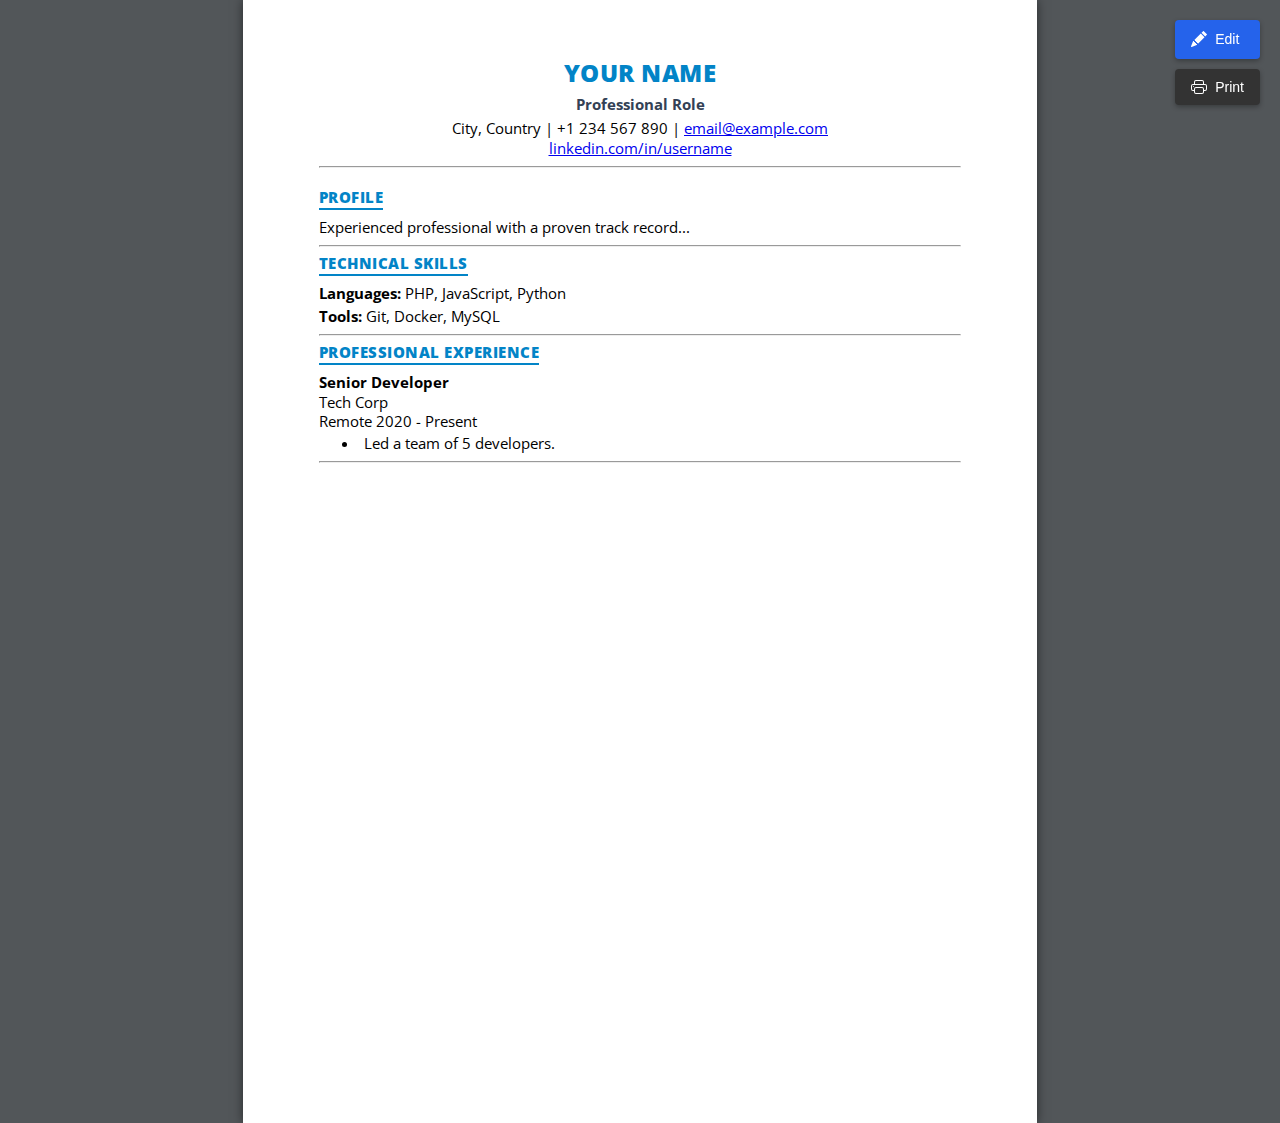
<file: index.html>
<!DOCTYPE html>
<html lang="en">
<head>
    <meta charset="UTF-8">
    <meta name="viewport" content="width=device-width, initial-scale=1.0">
    <title>CV</title>
    <link rel="icon" href="favicon.png" type="image/png">
    <link rel="stylesheet" href="style.css">
    <style>
        html, body { overflow-x: hidden; width: 100%; margin: 0; }
        .loading { text-align: center; padding: 50px; color: #666; }
        /* Highlight updated elements */
        .highlight-update { animation: flashHighlight 1s ease-out; }
        @keyframes flashHighlight { 0% { background-color: #fef08a; } 100% { background-color: transparent; } }
    </style>
</head>
<body>
    <div class="no-print">
        <a href="admin.html" class="btn-floating btn-secondary" title="Edit CV">
            <svg xmlns="http://www.w3.org/2000/svg" width="16" height="16" fill="currentColor" viewBox="0 0 16 16"><path d="M12.854.146a.5.5 0 0 0-.707 0L10.5 1.793 14.207 5.5l1.647-1.646a.5.5 0 0 0 0-.708l-3-3zm.646 6.061L9.793 2.5 3.293 9H3.5a.5.5 0 0 1 .5.5v.5h.5a.5.5 0 0 1 .5.5v.5h.5a.5.5 0 0 1 .5.5v.5h.5a.5.5 0 0 1 .5.5v.207l6.5-6.5zm-7.468 7.468A.5.5 0 0 1 6 13.5V13h-.5a.5.5 0 0 1-.5-.5V12h-.5a.5.5 0 0 1-.5-.5V11h-.5a.5.5 0 0 1-.5-.5V10h-.5a.499.499 0 0 1-.175-.032l-.179.178a.5.5 0 0 0-.11.168l-2 5a.5.5 0 0 0 .65.65l5-2a.5.5 0 0 0 .168-.11l.178-.178z"/></svg>
            Edit
        </a>
        <button onclick="window.print()" class="btn-floating" title="Print / Save PDF">
            <svg xmlns="http://www.w3.org/2000/svg" width="16" height="16" fill="currentColor" viewBox="0 0 16 16"><path d="M2.5 8a.5.5 0 1 0 0-1 .5.5 0 0 0 0 1z"/><path d="M5 1a2 2 0 0 0-2 2v2H2a2 2 0 0 0-2 2v3a2 2 0 0 0 2 2h1v1a2 2 0 0 0 2 2h6a2 2 0 0 0 2-2v-1h1a2 2 0 0 0 2-2V7a2 2 0 0 0-2-2h-1V3a2 2 0 0 0-2-2H5zM4 3a1 1 0 0 1 1-1h6a1 1 0 0 1 1 1v2H4V3zm1 5a2 2 0 0 0-2 2v1H2a1 1 0 0 1-1-1V7a1 1 0 0 1 1-1h12a1 1 0 0 1 1 1v3a1 1 0 0 1-1 1h-1v-1a2 2 0 0 0-2-2H5zm7 2v3a1 1 0 0 1-1 1H5a1 1 0 0 1-1-1v-3a1 1 0 0 1 1-1h6a1 1 0 0 1 1 1z"/></svg>
            Print
        </button>
    </div>

    <div class="cv-container" id="cv-root">
        <div class="loading">Loading CV...</div>
    </div>

    <script>
        const DEFAULT_DATA = {
            meta: {
                header_name: "Your Name",
                header_role: "Professional Role",
                header_location: "City, Country",
                header_email: "email@example.com",
                header_phone: "+1 234 567 890",
                header_linkedin: "linkedin.com/in/username",
                profile_summary: "Experienced professional with a proven track record...",
                section_order: JSON.stringify(['profile', 'skills', 'experience', 'packages', 'education', 'certifications', 'languages','custom_sections'])
            },
            skills: [
                { id: 1, category: "Languages", content: "PHP, JavaScript, Python", sort_order: 0 },
                { id: 2, category: "Tools", content: "Git, Docker, MySQL", sort_order: 1 }
            ],
            experience: [
                { id: 1, role: "Senior Developer", company: "Tech Corp", location: "Remote", date_range: "2020 - Present", sort_order: 0 }
            ],
            experience_items: [
                { id: 1, experience_id: 1, item_type: "bullet", content: "Led a team of 5 developers.", sort_order: 0 }
            ],
            packages: [],
            education: [],
            certifications: [],
            languages: [],
            custom_sections: [],
            header_extras: []
        };

        function getData() {
            const saved = localStorage.getItem('cv_data');
            return saved ? JSON.parse(saved) : DEFAULT_DATA;
        }

        function render() {
            const data = getData();
            const root = document.getElementById('cv-root');
            let html = '';

            // --- Header ---
            const m = data.meta;
            html += `
            <header class="header">
                <h1 id="cv-name">${escape(m.header_name)}</h1>
                <div class="role" id="cv-role">${escape(m.header_role)}</div>
                <div class="contact-info">
                    ${m.header_location ? `<span><span id="cv-location">${escape(m.header_location)}</span></span> | ` : ''}
                    ${m.header_phone ? `<span><span id="cv-phone">${escape(m.header_phone)}</span></span> | ` : ''}
                    ${m.header_email ? `<span><span id="cv-email"><a href="mailto:${escape(m.header_email)}">${escape(m.header_email)}</a></span></span>` : ''}
                    ${m.header_linkedin ? `<br><span><span id="cv-linkedin"><a href="https://${escape(m.header_linkedin)}" target="_blank">${escape(m.header_linkedin)}</a></span></span>` : ''}
                    ${renderHeaderExtras(data.header_extras)}
                </div>
                <hr>
            </header>`;

            // --- Sections ---
            let order = ['profile', 'skills', 'experience', 'packages', 'education', 'certifications', 'languages'];
            try { 
                if(m.section_order) {
                    const saved = JSON.parse(m.section_order);
                    if(saved && saved.length) order = saved;
                }
            } catch(e){}

            // Ensure all custom sections are in the order list
            if(data.custom_sections) {
                data.custom_sections.forEach(cs => {
                    const key = 'custom_'+cs.id;
                    if(!order.includes(key)) order.push(key);
                });
            }

            order.forEach(section => {
                // Custom Sections
                if(section.startsWith('custom_')) {
                    const cId = section.replace('custom_', '');
                    const cs = data.custom_sections.find(x => x.id == cId);
                    if(cs) {
                        html += `
                        <section>
                            <div class="section-title" data-id="custom-title-${cs.id}">${escape(cs.title)}</div>
                            <div class="content" data-id="custom-content-${cs.id}">${nl2br(escape(cs.content))}</div>
                        </section><hr>`;
                    }
                    return;
                }

                switch(section) {
                    case 'profile':
                        if(m.profile_summary) {
                            html += `
                            <section>
                                <div class="section-title">PROFILE</div>
                                <div class="content" id="cv-profile-summary">${nl2br(escape(m.profile_summary))}</div>
                            </section><hr>`;
                        }
                        break;
                    case 'skills':
                        if(data.skills.length) {
                            html += `<section><div class="section-title">TECHNICAL SKILLS</div><div class="content skills-list">`;
                            data.skills.sort((a,b)=>a.sort_order-b.sort_order).forEach(s => {
                                html += `<div class="skill-item">
                                    <span class="skills-label" data-id="skill-category-${s.id}">${escape(s.category)}:</span>
                                    <span data-id="skill-content-${s.id}">${escape(s.content)}</span>
                                </div>`;
                            });
                            html += `</div></section><hr>`;
                        }
                        break;
                    case 'experience':
                        if(data.experience.length) {
                             html += `<section><div class="section-title">PROFESSIONAL EXPERIENCE</div><div class="content">`;
                             data.experience.sort((a,b)=>a.sort_order-b.sort_order).forEach(exp => {
                                 html += `<div class="job-block">
                                    <div class="job-header">
                                        <div><span class="job-role" data-id="exp-role-${exp.id}">${escape(exp.role)}</span> <span class="job-company" data-id="exp-company-${exp.id}">${escape(exp.company)}</span></div>
                                        <div><span class="job-location" data-id="exp-location-${exp.id}">${escape(exp.location)}</span> <span class="job-date" data-id="exp-date-${exp.id}">${escape(exp.date_range)}</span></div>
                                    </div>
                                    <div class="job-details"><ul>`;
                                    
                                 // Items
                                 const items = data.experience_items.filter(i => i.experience_id == exp.id).sort((a,b)=>a.sort_order-b.sort_order);
                                 items.forEach(item => {
                                     let content = `<span data-id="exp-item-content-${item.id}">${escape(item.content)}</span>`;
                                     if(item.item_type === 'project') {
                                         html += `<li class="project-item"><span class="project-title" data-id="exp-item-project-${item.id}">${escape(item.project_name)}</span> - ${content}</li>`;
                                     } else {
                                         html += `<li>${content}</li>`;
                                     }
                                 });
                                 html += `</ul></div></div>`;
                             });
                             html += `</div></section><hr>`;
                        }
                        break;
                     case 'packages':
                        if(data.packages.length) {
                            html += `<section><div class="section-title">PROJECTS</div><div class="content">`;
                            data.packages.sort((a,b)=>a.sort_order-b.sort_order).forEach(pkg => {
                                html += `<div class="package-item">
                                    <span class="package-name" data-id="pkg-name-${pkg.id}">${escape(pkg.name)}</span>
                                    <span style="font-weight: 500; color: #555;"> | ${escape(pkg.type||'Open Source')}</span>
                                    <span class="package-desc" data-id="pkg-desc-${pkg.id}"> - ${escape(pkg.description)}</span>
                                </div>`;
                            });
                            html += `</div></section><hr>`;
                        }
                        break;
                     case 'education':
                        if(data.education.length) {
                            html += `<section><div class="section-title">EDUCATION</div><div class="content">`;
                             data.education.sort((a,b)=>a.sort_order-b.sort_order).forEach(edu => {
                                html += `<div class="education-item">
                                    <div class="edu-main"><span class="edu-degree" data-id="edu-degree-${edu.id}">${escape(edu.degree)}</span> <span class="edu-institution" data-id="edu-institution-${edu.id}">${escape(edu.institution)}</span></div>
                                    <div class="edu-date" data-id="edu-date-${edu.id}">${escape(edu.date_range)}</div>
                                </div>`;
                             });
                             html += `</div></section><hr>`;
                        }
                        break;
                     case 'certifications':
                         if(data.certifications && data.certifications.length) {
                             html += `<section><div class="section-title">CERTIFICATIONS</div><div class="content"><ul>`;
                             data.certifications.sort((a,b)=>a.sort_order-b.sort_order).forEach(cert => {
                                 html += `<li data-id="cert-name-${cert.id}">${escape(cert.name)}</li>`;
                             });
                             html += `</ul></div></section><hr>`;
                         }
                         break;
                     case 'languages':
                         if(data.languages && data.languages.length) {
                             html += `<section><div class="section-title">LANGUAGES</div><div class="content languages-list">`;
                             data.languages.sort((a,b)=>a.sort_order-b.sort_order).forEach(lang => {
                                 html += `<div class="language-item">
                                     <span class="lang-name" data-id="lang-name-${lang.id}">${escape(lang.language)}:</span>
                                     <span class="lang-proficiency" data-id="lang-proficiency-${lang.id}">${escape(lang.proficiency)}</span>
                                 </div>`;
                             });
                             html += `</div></section><hr>`;
                         }
                         break;
                     default:
                         if(secId.startsWith('custom_')) {
                             const cid = secId.replace('custom_', '');
                             const cs = (data.custom_sections||[]).find(x => x.id == cid);
                             if(cs) {
                                  html += `<section><div class="section-title">${escape(cs.title)}</div><div class="content"><div style="white-space: pre-wrap;">${escape(cs.content)}</div></div></section><hr>`;
                             }
                         }
                         break;
                }
            });

            root.innerHTML = html;
        }
        
        function renderHeaderExtras(extras) {
            if(!extras || !extras.length) return '';
            let html = '';
            extras.sort((a,b)=>a.sort_order-b.sort_order).forEach(ex => {
                let val = escape(ex.value);
                if(ex.url) val = `<a href="${escape(ex.url)}" target="_blank">${val}</a>`;
                html += ` <br class="mobile-break"><span class="header-extra-item">${ex.label ? `<strong>${escape(ex.label)}:</strong> ` : ''}${val}</span>`;
            });
            return html;
        }

        function escape(str) {
            if(!str) return '';
            return str.replace(/&/g, "&amp;").replace(/</g, "&lt;").replace(/>/g, "&gt;").replace(/"/g, "&quot;").replace(/'/g, "&#039;");
        }
        function nl2br(str) {
            if(!str) return '';
            return str.replace(/\n/g, '<br>');
        }
        
        // --- Init ---
        // Basic checks and defaults
        const existingInfo = localStorage.getItem('cv_data');
        if (!existingInfo) {
             localStorage.setItem('cv_data', JSON.stringify(DEFAULT_DATA));
        }

        render();

        // Check URL for preview mode
        const urlParams = new URLSearchParams(window.location.search);
        if (urlParams.get('preview') === '1') {
            // Only hide the Edit button in preview mode, keep Print
             const editBtn = document.querySelector('a[href="admin.html"]');
             if(editBtn) editBtn.style.display = 'none';
        }
        // Listen for storage changes (updates from admin tab)
        window.addEventListener('storage', (e) => {
            if(e.key === 'cv_data') render();
        });

        // Expose render for Admin iframe
        window.render = render;
        
    </script>
</body>
</html>
</file>
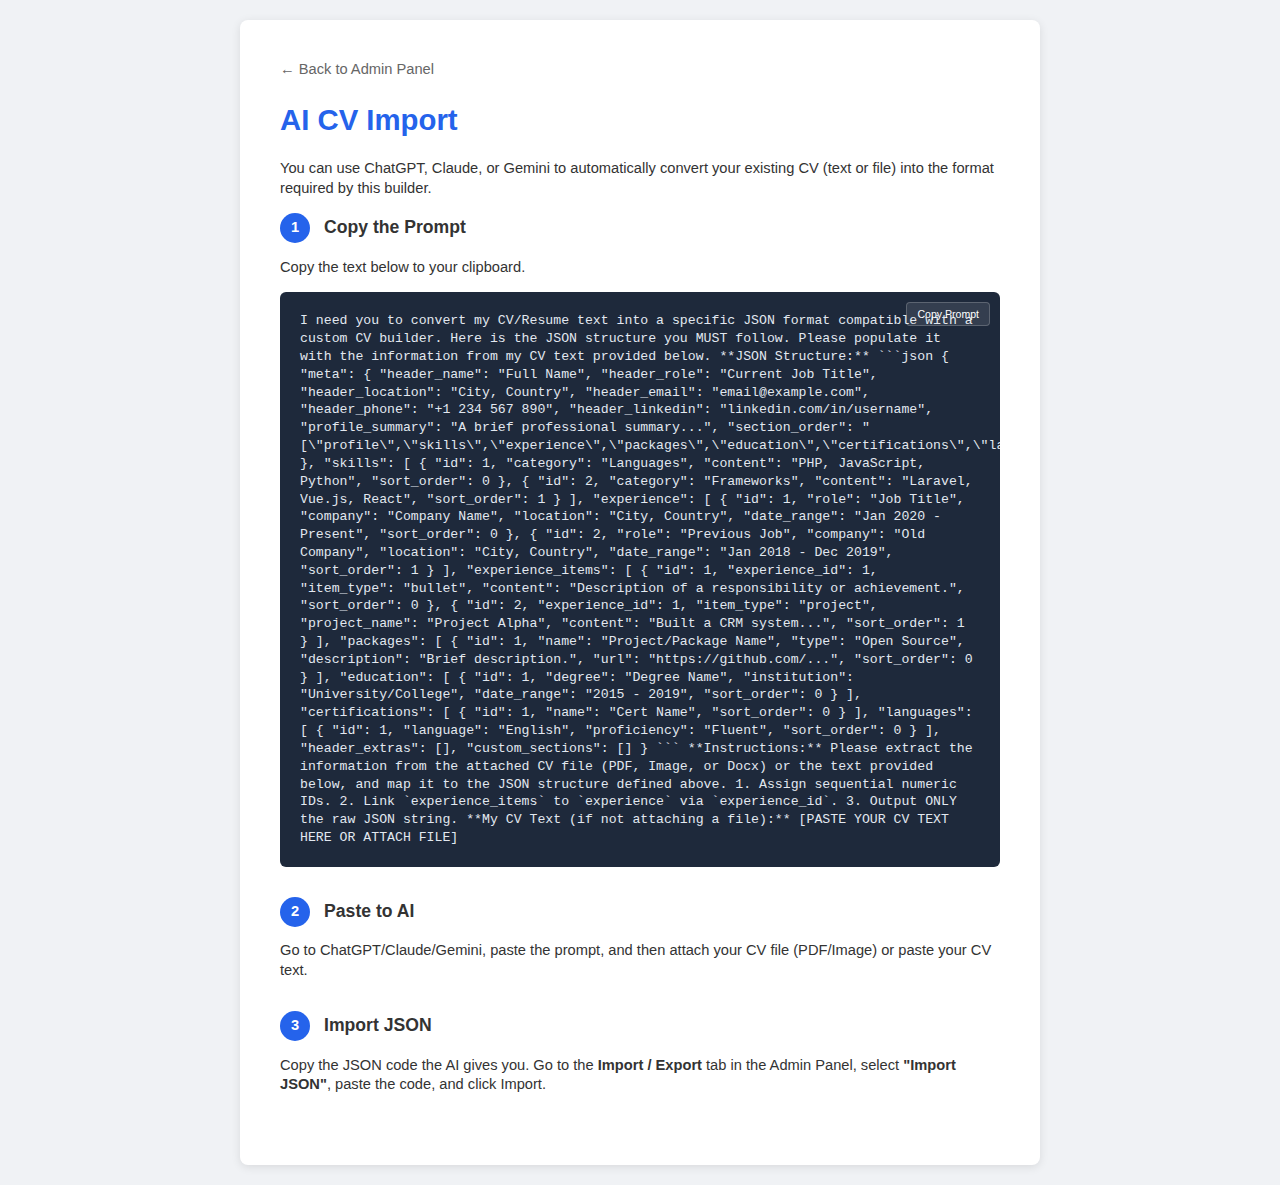
<file: ai-help.html>
<!DOCTYPE html>
<html lang="en">
<head>
    <meta charset="UTF-8">
    <meta name="viewport" content="width=device-width, initial-scale=1.0">
    <title>AI Import Instructions - CV Builder</title>
    <link rel="icon" href="favicon.png" type="image/png">
    <link rel="stylesheet" href="style.css">
    <style>
        body { background: #f0f2f5; color: #333; padding: 20px; font-family: 'Segoe UI', sans-serif; }
        .container { max-width: 800px; margin: 0 auto; background: #fff; padding: 40px; border-radius: 8px; box-shadow: 0 2px 10px rgba(0,0,0,0.1); }
        h1 { color: #2563eb; margin-top: 0; }
        .step { margin-bottom: 30px; }
        .step-number { background: #2563eb; color: #fff; width: 30px; height: 30px; border-radius: 50%; display: inline-flex; align-items: center; justify-content: center; font-weight: bold; margin-right: 10px; }
        .step-title { font-size: 1.2em; font-weight: 600; vertical-align: middle; }
        .prompt-box { background: #1e293b; color: #e2e8f0; padding: 20px; border-radius: 6px; overflow-x: auto; font-family: 'Consolas', monospace; font-size: 0.9em; position: relative; margin-top: 10px; }
        .btn-copy { position: absolute; top: 10px; right: 10px; background: rgba(255,255,255,0.1); border: 1px solid rgba(255,255,255,0.2); color: #fff; padding: 5px 10px; border-radius: 4px; cursor: pointer; font-size: 0.8em; }
        .btn-copy:hover { background: rgba(255,255,255,0.2); }
        .btn-back { display: inline-block; margin-bottom: 20px; color: #666; text-decoration: none; }
        .btn-back:hover { color: #333; }
    </style>
</head>
<body>
    <div class="container">
        <a href="admin.php" class="btn-back">← Back to Admin Panel</a>
        <h1>AI CV Import</h1>
        <p>You can use ChatGPT, Claude, or Gemini to automatically convert your existing CV (text or file) into the format required by this builder.</p>
        
        <div class="step">
            <span class="step-number">1</span> <span class="step-title">Copy the Prompt</span>
            <p>Copy the text below to your clipboard.</p>
            <div class="prompt-box">
                <button class="btn-copy" onclick="copyPrompt(this)">Copy Prompt</button>
                <div id="ai-prompt-text">
I need you to convert my CV/Resume text into a specific JSON format compatible with a custom CV builder.

Here is the JSON structure you MUST follow. Please populate it with the information from my CV text provided below.

**JSON Structure:**
```json
{
  "meta": {
    "header_name": "Full Name",
    "header_role": "Current Job Title",
    "header_location": "City, Country",
    "header_email": "email@example.com",
    "header_phone": "+1 234 567 890",
    "header_linkedin": "linkedin.com/in/username",
    "profile_summary": "A brief professional summary...",
    "section_order": "[\"profile\",\"skills\",\"experience\",\"packages\",\"education\",\"certifications\",\"languages\"]"
  },
  "skills": [
    { "id": 1, "category": "Languages", "content": "PHP, JavaScript, Python", "sort_order": 0 },
    { "id": 2, "category": "Frameworks", "content": "Laravel, Vue.js, React", "sort_order": 1 }
  ],
  "experience": [
    { "id": 1, "role": "Job Title", "company": "Company Name", "location": "City, Country", "date_range": "Jan 2020 - Present", "sort_order": 0 },
    { "id": 2, "role": "Previous Job", "company": "Old Company", "location": "City, Country", "date_range": "Jan 2018 - Dec 2019", "sort_order": 1 }
  ],
  "experience_items": [
    { "id": 1, "experience_id": 1, "item_type": "bullet", "content": "Description of a responsibility or achievement.", "sort_order": 0 },
    { "id": 2, "experience_id": 1, "item_type": "project", "project_name": "Project Alpha", "content": "Built a CRM system...", "sort_order": 1 }
  ],
  "packages": [
    { "id": 1, "name": "Project/Package Name", "type": "Open Source", "description": "Brief description.", "url": "https://github.com/...", "sort_order": 0 }
  ],
  "education": [
    { "id": 1, "degree": "Degree Name", "institution": "University/College", "date_range": "2015 - 2019", "sort_order": 0 }
  ],
  "certifications": [
    { "id": 1, "name": "Cert Name", "sort_order": 0 }
  ],
  "languages": [
    { "id": 1, "language": "English", "proficiency": "Fluent", "sort_order": 0 }
  ],
  "header_extras": [],
  "custom_sections": []
}
```

**Instructions:**
Please extract the information from the attached CV file (PDF, Image, or Docx) or the text provided below, and map it to the JSON structure defined above.
1. Assign sequential numeric IDs.
2. Link `experience_items` to `experience` via `experience_id`.
3. Output ONLY the raw JSON string.

**My CV Text (if not attaching a file):**
[PASTE YOUR CV TEXT HERE OR ATTACH FILE]
                </div>
            </div>
        </div>

        <div class="step">
            <span class="step-number">2</span> <span class="step-title">Paste to AI</span>
            <p>Go to ChatGPT/Claude/Gemini, paste the prompt, and then attach your CV file (PDF/Image) or paste your CV text.</p>
        </div>

        <div class="step">
            <span class="step-number">3</span> <span class="step-title">Import JSON</span>
            <p>Copy the JSON code the AI gives you. Go to the <strong>Import / Export</strong> tab in the Admin Panel, select <strong>"Import JSON"</strong>, paste the code, and click Import.</p>
        </div>
    </div>

    <script>
        function copyPrompt(btn) {
            const text = document.getElementById('ai-prompt-text').innerText;
            navigator.clipboard.writeText(text).then(() => {
                btn.innerText = 'Copied!';
                setTimeout(() => btn.innerText = 'Copy Prompt', 2000);
            });
        }
    </script>
</body>
</html>
</file>
<file: style.css>
@import url('https://fonts.googleapis.com/css2?family=Caladea:ital,wght@0,400;0,700;1,400;1,700&family=Open+Sans:ital,wght@0,300..800;1,300..800&display=swap');

:root {
    --font-main: 'Calibri', 'Open Sans', 'Segoe UI', sans-serif;
    --font-header: 'Caladea', 'Cambria', serif; /* A bit more formal like the image */
    --text-color: #000000;
    --link-color: #0000EE;
    --line-color: #000000;
}

* {
    box-sizing: border-box;
}

body {
    background-color: #525659; /* Gray background for "app" feel */
    font-family: var(--font-main);
    color: var(--text-color);
    margin: 0;
    font-size: 11pt;
    line-height: 1.35;
}

/* Page Container - looks like a sheet of paper */
.cv-container {
    width: 210mm;
    min-height: 297mm;
    background: #ffffff;
    margin: 0 auto;
    padding: 15mm 20mm; /* Standard margins */
    box-shadow: 0 0 10px rgba(0,0,0,0.5);
    position: relative;
    /* Ensure no overflow issues */
    overflow: hidden; 
}

/* Typography & Header */
.header {
    text-align: center;
    margin-bottom: 20px;
}

.header h1 {
    font-family: var(--font-main); 
    font-weight: 800;
    font-size: 18pt; 
    text-transform: uppercase;
    margin: 0 0 6px 0;
    color: #0284c7; /* Sky Blue */
    letter-spacing: 0.5px;
}

.header .role {
    font-weight: 700;
    font-size: 11pt;
    margin-bottom: 4px;
    color: #334155;
}

.header-extra-item {
    display: inline-block;
}
.header-extra-item::before {
    content: " | ";
    margin: 0 4px;
    color: #000;
}
.header-extra-item:first-child::before {
    content: "";
}

/* ... */

/* Section Titles */
.section-title {
    font-weight: 800;
    font-size: 11pt;
    text-transform: uppercase;
    margin-bottom: 8px;
    color: #0284c7; /* Sky Blue */
    border-bottom: 2px solid #0284c7; /* Optional: add line check if user wants? User just said headers. I'll stick to text color first. */
    display: inline-block; /* For border if I wanted, but let's keep it simple text first as per prev image */
    letter-spacing: 0.5px;
}

/* Content Text */
.content p {
    margin: 0 0 8px 0;
    text-align: justify;
}

/* Skills */
.skills-list {
    display: flex;
    flex-direction: column;
    gap: 3px;
}
.skills-label {
    font-weight: 700;
}

/* Experience Layout from image */
.job-entry {
    margin-bottom: 14px;
}

.job-top-row {
    font-weight: 700;
    font-size: 11pt;
    margin-bottom: 2px;
    display: flex;
    justify-content: space-between; /* If date was here, but image has date on second line? Let's check. Image: "Role..." then next line "Company... | Date". */
}
/* Actually image is: 
   Role (Bold)
   Company (Bold) - Location | Date
   Let's adjust CSS classes usage in index if needed, but here we style existing hooks.
*/
.job-role {
    font-weight: 700;
    font-size: 11pt;
    display: block;
}

.job-sub-row {
    font-size: 10.5pt;
    margin-bottom: 4px;
}

/* Bullet Points */
ul {
    margin: 2px 0 6px 40px; /* Indent like Word */
    padding: 0;
    list-style-type: disc;
}

li {
    margin-bottom: 4px;
    padding-left: 5px;
}

/* Project Block */
.project-block {
    margin-top: 8px;
    margin-bottom: 8px;
}
.project-name {
    font-weight: 700;
    margin-bottom: 2px;
    display: block;
}

/* Floating Actions */
.no-print {
    position: fixed;
    top: 20px;
    right: 20px;
    display: flex;
    flex-direction: column;
    gap: 10px;
    z-index: 999;
}

.btn-floating {
    background: #333;
    color: #fff;
    padding: 10px 16px;
    text-decoration: none;
    font-family: sans-serif;
    font-size: 14px;
    border-radius: 4px;
    border: none;
    cursor: pointer;
    display: flex;
    align-items: center;
    gap: 8px;
    box-shadow: 0 2px 5px rgba(0,0,0,0.3);
}
.btn-secondary { background: #2563eb; }

/* PRINT SETTINGS */
@page {
    margin: 15mm 0; /* Vertical paging margins */
    size: auto;
}

/* Page Break Rules */
section {
    page-break-inside: avoid;
    break-inside: avoid;
}

/* Allow large sections like Experience to break, but manage items */
section[data-section="experience"] {
    page-break-inside: auto;
    break-inside: auto;
}

.job-entry,
.education-item,
.package-item,
.language-item,
.project-block,
li {
    page-break-inside: avoid;
    break-inside: avoid;
}

.section-title, h1, h2, h3, h4 {
    page-break-after: avoid;
    break-after: avoid;
}

@media print {
    body {
        margin: 0;
        padding: 0;
        background: #fff;
    }
    
    .cv-container {
        width: 100%;
        max-width: none;
        box-shadow: none;
        margin: 0;
        padding: 0 20mm; /* Side padding only */
        min-height: auto;
        overflow: visible; /* Allow content to flow to next page */
    }

    .no-print {
        display: none !important;
    }

    /* Remove links for print aesthetic if desired, mostly keep them regular */
    a {
        text-decoration: none;
        color: #000;
    }
}
</file>
